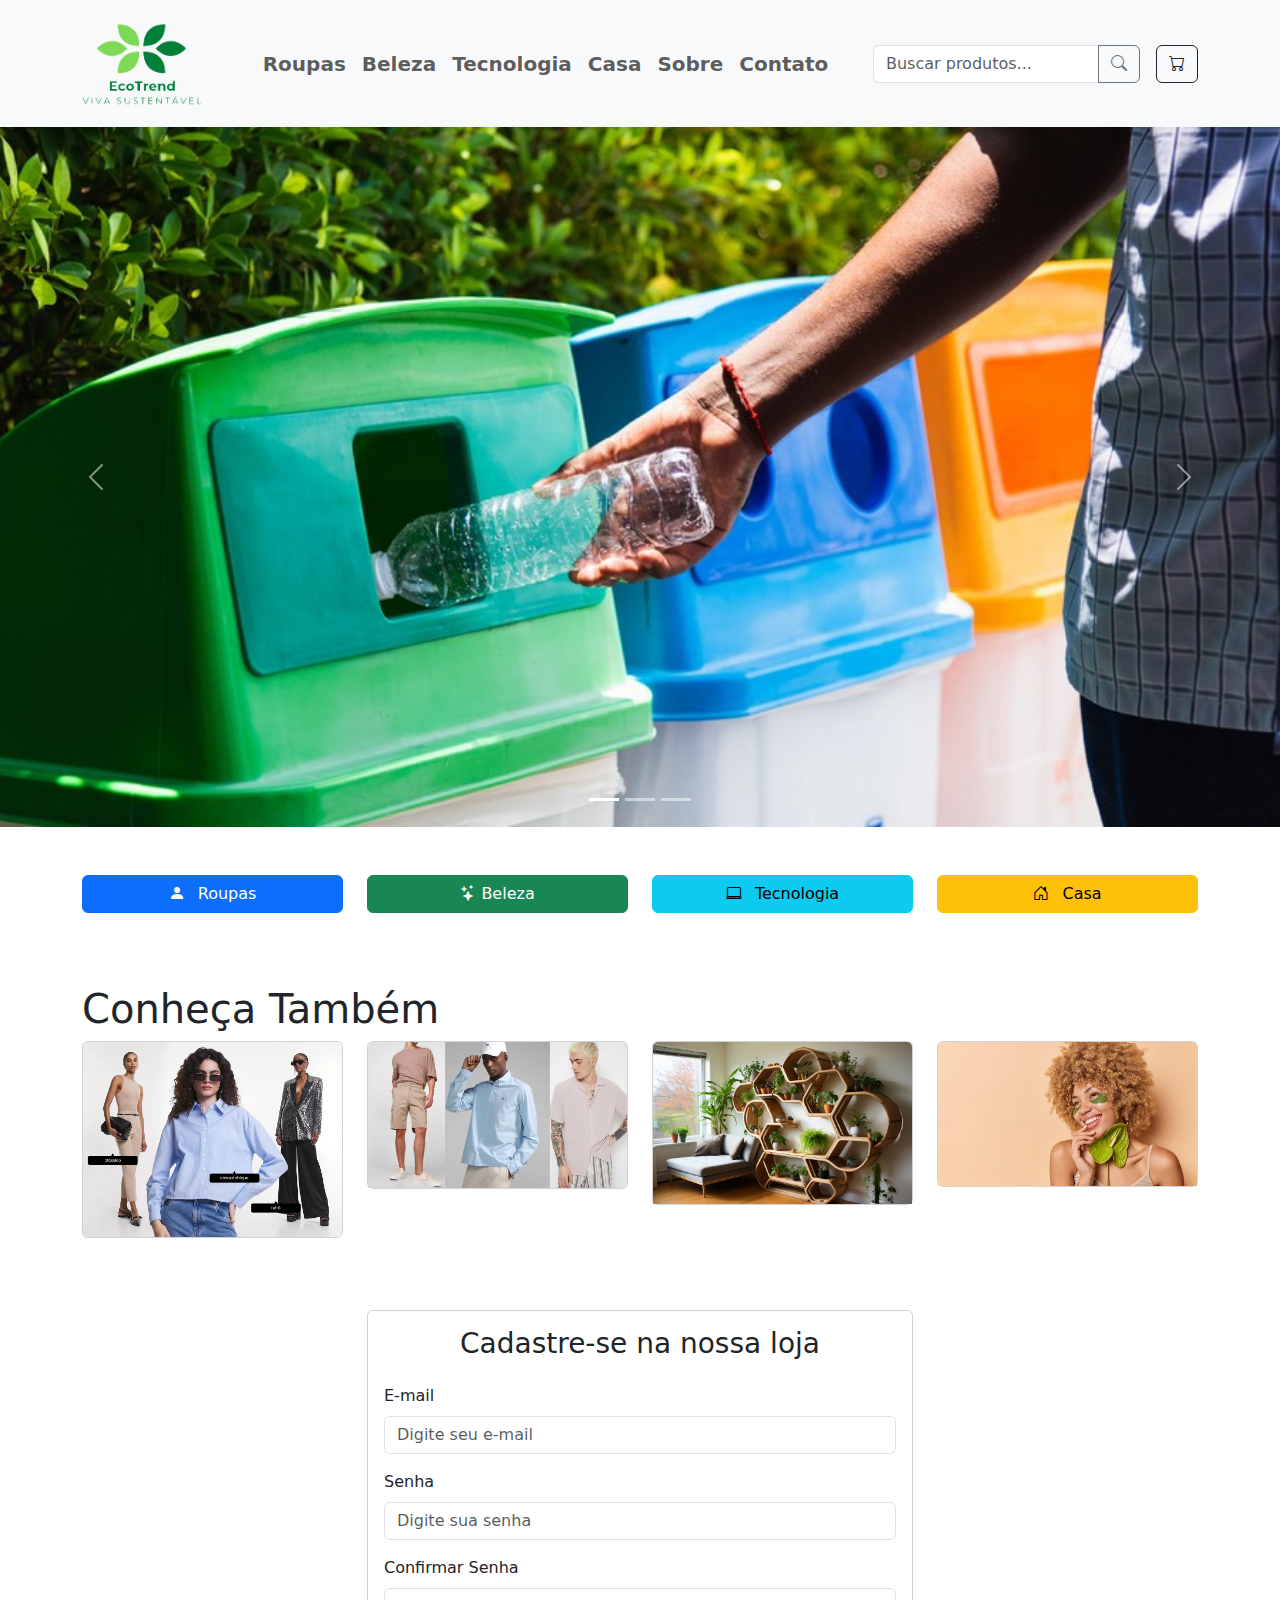
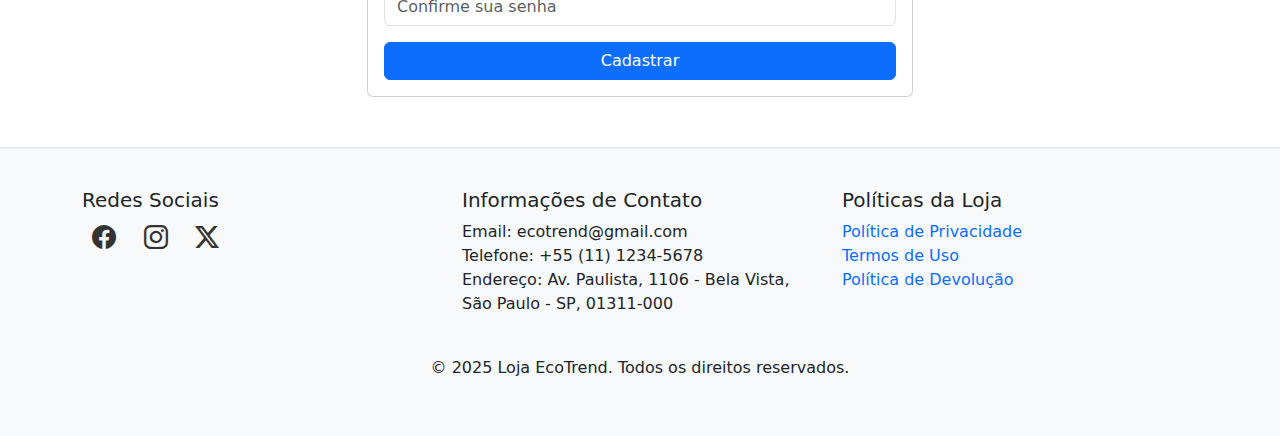
<file: index.html>
<!DOCTYPE html>
<html lang="pt-BR">
<head>
    <meta charset="UTF-8">
    <meta name="viewport" content="width=device-width, initial-scale=1.0">
    <title>EcoTrend</title>
    <link rel="icon" href="./src/assets/logo2.png" type="image/x-icon">
    <link rel="stylesheet" href="bootstrap-5.3.3-dist/css/bootstrap.min.css">
    <link rel="stylesheet" href="https://cdn.jsdelivr.net/npm/bootstrap-icons/font/bootstrap-icons.css">
    <link rel="stylesheet" href="./src/css/style.css">
    
</head>
<body>

      <!-- Cabeçalho -->
    <nav class="navbar navbar-expand-lg bg-light py-3 shadow">
      <div class="container">
        
          <a class="navbar-brand" href="./index.html">
              <img src="./src/assets/logo1.png" alt="Logo" width="120">
          </a>

          <div class="collapse navbar-collapse justify-content-center d-none d-lg-flex" id="navbarNav">
              <ul class="navbar-nav fs-5">
                <li class="nav-item">
                    <a class="nav-link fw-bold"
                        href="./roupas.html">Roupas</a>
                </li>
                <li class="nav-item">
                    <a class="nav-link fw-bold" href="./beleza.html">Beleza</a>
                </li>
                <li class="nav-item">
                    <a class="nav-link fw-bold"
                        href="./tecnologia.html">Tecnologia</a>
                </li>
                <li class="nav-item">
                    <a class="nav-link fw-bold" href="./casa.html">Casa</a>
                </li>
                <li class="nav-item">
                    <a class="nav-link fw-bold" href="./sobre.html">Sobre</a>
                </li>
                <li class="nav-item">
                    <a class="nav-link fw-bold" href="./contatos.html">Contato</a>
                </li>
              </ul>
          </div>

          <div class="d-flex ms-auto">
              <div class="input-group me-3">
                  <input type="text" class="form-control" placeholder="Buscar produtos...">
                  <button class="btn btn-outline-secondary" type="button">
                      <i class="bi bi-search"></i>
                  </button>
              </div>
              <a href="#" class="btn btn-outline-dark">
                  <i class="bi bi-cart"></i>
              </a>
          </div>
      </div>
  </nav>

    <!-- Carrossel -->
    <div id="carouselExampleIndicators" class="carousel slide">
      <div class="carousel-indicators">
        <button type="button" data-bs-target="#carouselExampleIndicators" data-bs-slide-to="0" class="active" aria-current="true" aria-label="Slide 1"></button>
        <button type="button" data-bs-target="#carouselExampleIndicators" data-bs-slide-to="1" aria-label="Slide 2"></button>
        <button type="button" data-bs-target="#carouselExampleIndicators" data-bs-slide-to="2" aria-label="Slide 3"></button>
      </div>
      <div class="carousel-inner">
        <div class="carousel-item active">
          <img src="./src/assets/recicle.png" class="d-block w-100" alt="...">
        </div>
        <div class="carousel-item">
          <img src="./src/assets/mundoverde.png" class="d-block w-100" alt="...">
        </div>
        <div class="carousel-item">
          <img src="./src/assets/industrias.png" class="d-block w-100" alt="...">
        </div>
      </div>
      <button class="carousel-control-prev" type="button" data-bs-target="#carouselExampleIndicators" data-bs-slide="prev">
        <span class="carousel-control-prev-icon" aria-hidden="true"></span>
        <span class="visually-hidden">Previous</span>
      </button>
      <button class="carousel-control-next" type="button" data-bs-target="#carouselExampleIndicators" data-bs-slide="next">
        <span class="carousel-control-next-icon" aria-hidden="true"></span>
        <span class="visually-hidden">Next</span>
      </button>
    </div>

        <!-- Botões de Categoria -->
    <div class="container mt-5 text-center">
      <div class="row">

          <div class="col-6 col-md-3 mb-4">
              <button class="btn btn-primary w-100">
                  <i class="bi bi-person-fill me-2"></i> Roupas
              </button>
          </div>

          <div class="col-6 col-md-3 mb-4">
              <button class="btn btn-success w-100">
                <i class="bi bi-stars"></i></i> Beleza
              </button>
          </div>

          <div class="col-6 col-md-3 mb-4">
              <button class="btn btn-info w-100">
                  <i class="bi bi-laptop me-2"></i> Tecnologia
              </button>
          </div>

          <div class="col-6 col-md-3 mb-4">
              <button class="btn btn-warning w-100">
                  <i class="bi bi-house-door me-2"></i> Casa
              </button>
          </div>
      </div>
  </div>

 <!-- Container para os cards -->
 <div class="container mt-5">
  <h1>Conheça Também</h1>
  <div class="row justify-content-center">
      <div class="col-12 col-md-3 mb-4">
          <a href="pagina_de_compra.html" class="text-decoration-none">
              <div class="card">
                  <img src="/src/assets/produtoHome.png" class="card-img-top" alt="Produto 1">
              </div>
          </a>
      </div>

      <div class="col-12 col-md-3 mb-4">
          <a href="pagina_de_compra.html" class="text-decoration-none">
              <div class="card">
                  <img src="/src/assets/homemHome.png" class="card-img-top" alt="Produto 2">
              </div>
          </a>
      </div>

      <div class="col-12 col-md-3 mb-4">
          <a href="pagina_de_compra.html" class="text-decoration-none">
              <div class="card">
                  <img src="/src/assets/movelHome.png" class="card-img-top" alt="Produto 3">
              </div>
          </a>
      </div>

      <div class="col-12 col-md-3 mb-4">
          <a href="pagina_de_compra.html" class="text-decoration-none">
              <div class="card">
                  <img src="/src/assets/belezaHome.png" class="card-img-top" alt="Produto 4">
              </div>
          </a>
      </div>
  </div>
</div>
      
<!-- Cadrastro -->
<div class="container mt-5">
  <div class="row justify-content-center">
      <div class="col-12 col-md-6">
          <div class="card">
              <div class="card-body">
                  <h3 class="card-title text-center mb-4">Cadastre-se na nossa loja</h3>

                  <form action="#" method="POST">
                      <div class="mb-3">
                          <label for="email" class="form-label">E-mail</label>
                          <input type="email" class="form-control" id="email" name="email" placeholder="Digite seu e-mail" required>
                      </div>

                      <div class="mb-3">
                          <label for="senha" class="form-label">Senha</label>
                          <input type="password" class="form-control" id="senha" name="senha" placeholder="Digite sua senha" required>
                      </div>

                      <div class="mb-3">
                          <label for="confirma_senha" class="form-label">Confirmar Senha</label>
                          <input type="password" class="form-control" id="confirma_senha" name="confirma_senha" placeholder="Confirme sua senha" required>
                      </div>

                      <div class="d-grid">
                          <button type="submit" class="btn btn-primary">Cadastrar</button>
                      </div>
                  </form>
              </div>
          </div>
      </div>
  </div>
</div>

<!-- Rodapé -->
<footer class="footer">
  <div class="container">
      <div class="row">

          <div class="col-12 col-md-4 mb-4">
              <h5>Redes Sociais</h5>
              <div class="social-icons">
                  <a href="https://facebook.com" target="_blank" aria-label="Facebook">
                    <i class="bi bi-facebook"></i>
                  </a>
                  <a href="https://instagram.com" target="_blank" aria-label="Instagram">
                    <i class="bi bi-instagram"></i>
                  </a>
                  <a href="https://twitter.com" target="_blank" aria-label="Twitter">
                    <i class="bi bi-twitter-x"></i>
                  </a>
              </div>
          </div>

          <div class="col-12 col-md-4 mb-4">
              <h5>Informações de Contato</h5>
              <ul class="list-unstyled">
                  <li>Email: ecotrend@gmail.com</li>
                  <li>Telefone: +55 (11) 1234-5678</li>
                  <li>Endereço: Av. Paulista, 1106 - Bela Vista, São Paulo - SP, 01311-000</li>
              </ul>
          </div>

          <div class="col-12 col-md-4 mb-4">
              <h5>Políticas da Loja</h5>
              <ul class="list-unstyled">
                  <li><a href="/politica-de-privacidade" class="text-decoration-none">Política de Privacidade</a></li>
                  <li><a href="/termos-de-uso" class="text-decoration-none">Termos de Uso</a></li>
                  <li><a href="/politica-de-devolucao" class="text-decoration-none">Política de Devolução</a></li>
              </ul>
          </div>
      </div>
      <div class="row">
          <div class="col-12 text-center">
              <p>&copy; 2025 Loja EcoTrend. Todos os direitos reservados.</p>
          </div>
      </div>
  </div>
</footer>

      
      <script src="https://cdn.jsdelivr.net/npm/bootstrap@5.3.0/dist/js/bootstrap.bundle.min.js"></script>
</body>
</html>
</file>
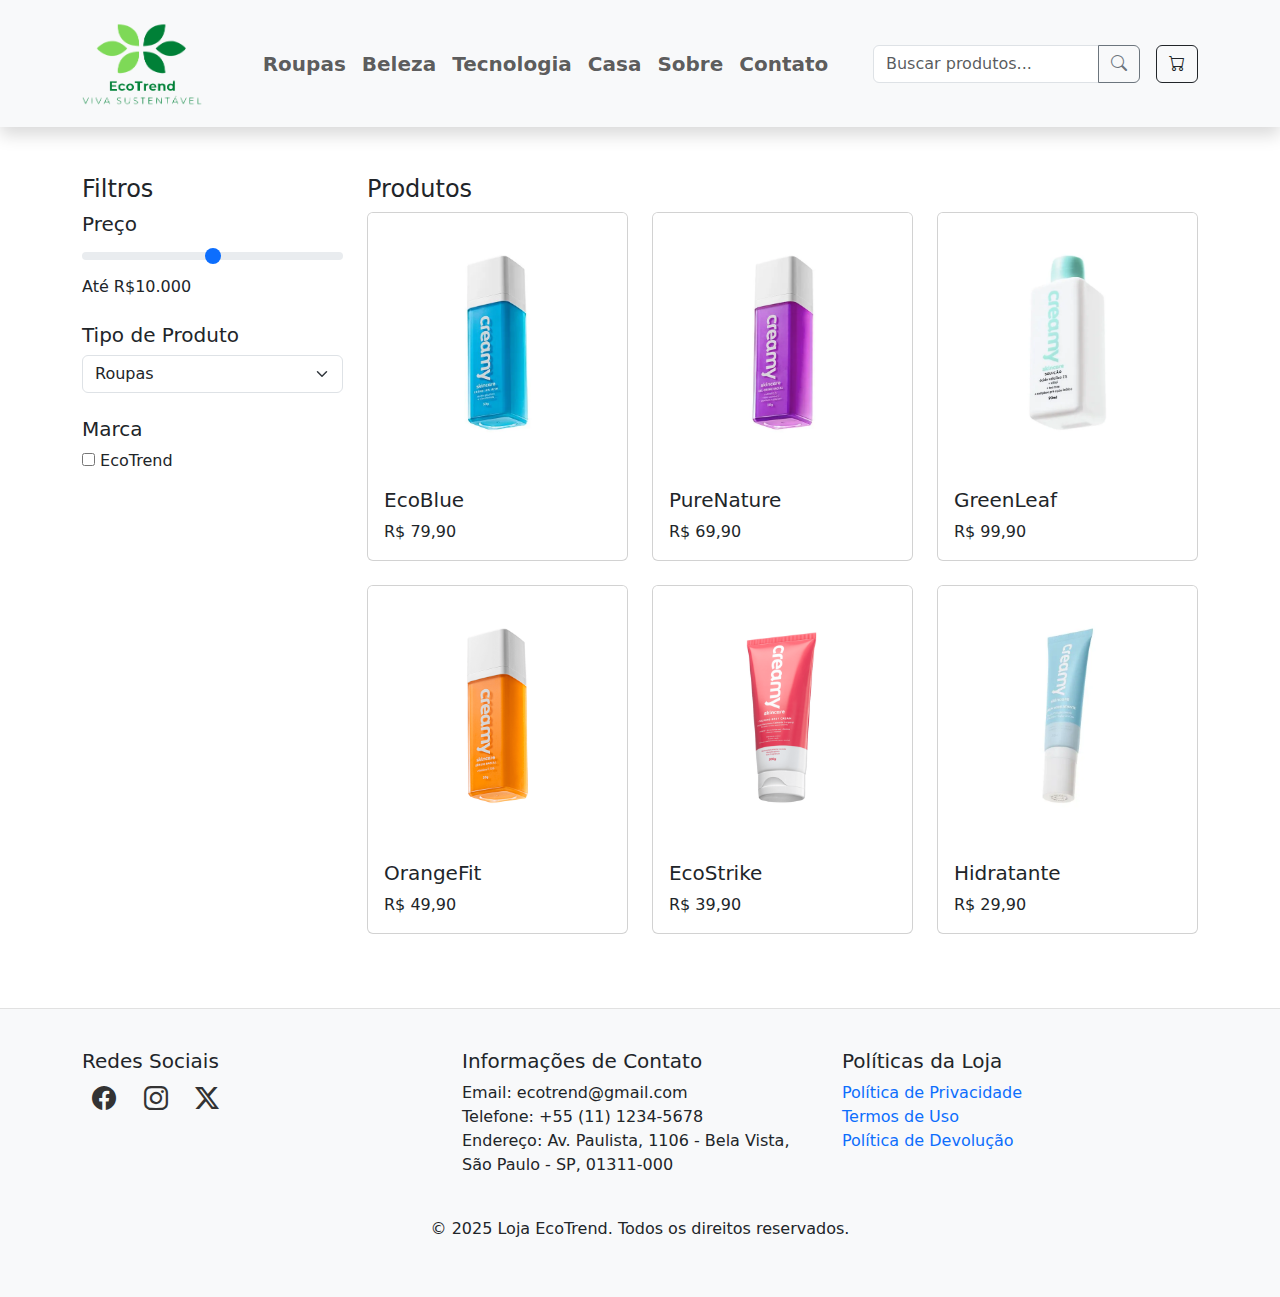
<file: beleza.html>
<!DOCTYPE html>
<html lang="en">
    <!DOCTYPE html>
    <html lang="pt-BR">
        <head>
            <meta charset="UTF-8">
            <meta name="viewport"
                content="width=device-width, initial-scale=1.0">
            <title>EcoTrend</title>
            <link rel="icon" href="./src/assets/logo2.png" type="image/x-icon">
            <link rel="stylesheet"
                href="bootstrap-5.3.3-dist/css/bootstrap.min.css">
            <link rel="stylesheet"
                href="https://cdn.jsdelivr.net/npm/bootstrap-icons/font/bootstrap-icons.css">
            <link rel="stylesheet" href="./src/css/beleza.css">

        </head>
        <body>
            <nav class="navbar navbar-expand-lg bg-light py-3 shadow">
                <div class="container">

                    <a class="navbar-brand" href="./index.html">
                        <img src="./src/assets/logo1.png" alt="Logo"
                            width="120">
                    </a>

                    <div
                        class="collapse navbar-collapse justify-content-center d-none d-lg-flex"
                        id="navbarNav">
                        <ul class="navbar-nav fs-5">
                            <li class="nav-item">
                                <a class="nav-link fw-bold"
                                    href="./roupas.html">Roupas</a>
                            </li>
                            <li class="nav-item">
                                <a class="nav-link fw-bold" href="./beleza.html">Beleza</a>
                            </li>
                            <li class="nav-item">
                                <a class="nav-link fw-bold"
                                    href="./tecnologia.html">Tecnologia</a>
                            </li>
                            <li class="nav-item">
                                <a class="nav-link fw-bold" href="./casa.html">Casa</a>
                            </li>
                            <li class="nav-item">
                                <a class="nav-link fw-bold" href="./sobre.html">Sobre</a>
                            </li>
                            <li class="nav-item">
                                <a class="nav-link fw-bold" href="./contatos.html">Contato</a>
                            </li>
                        </ul>
                    </div>

                    <div class="d-flex ms-auto">
                        <div class="input-group me-3">
                            <input type="text" class="form-control"
                                placeholder="Buscar produtos...">
                            <button class="btn btn-outline-secondary"
                                type="button">
                                <i class="bi bi-search"></i>
                            </button>
                        </div>
                        <a href="#" class="btn btn-outline-dark">
                            <i class="bi bi-cart"></i>
                        </a>
                    </div>
                </div>
            </nav>

            <div class="container mt-5">
                <div class="row">
                    <!-- Filtro Lateral -->
                    <div class="col-md-3">
                        <h4>Filtros</h4>

                        <!-- Filtro por Preço -->
                        <div class="mb-4">
                            <h5>Preço</h5>
                            <input type="range" class="form-range" id="preco"
                                min="0" max="1000" step="10">
                            <label for="preco">Até R$10.000</label>
                        </div>

                        <!-- Filtro por Tipo de Produto -->
                        <div class="mb-4">
                            <h5>Tipo de Produto</h5>
                            <select class="form-select">
                                <option value="1">Roupas</option>
                                <option value="2">Beleza</option>
                                <option value="3">Tecnologia</option>
                                <option value="4">Casa</option>
                            </select>
                        </div>

                        <!-- Filtro por Marca -->
                        <div class="mb-4">
                            <h5>Marca</h5>
                            <div>
                                <input type="checkbox" id="marca1"> <label
                                    for="marca1">EcoTrend</label>
                            </div>
                        </div>
                    </div>

                    <!-- Resultados dos Produtos -->
                    <div class="col-md-9">
                        <h4>Produtos</h4>
                        <div class="row">
                            <div class="col-12 col-md-4 mb-4">
                                <div class="card">
                                    <a href="./beleza1.html">
                                        <img src="./src/assets/beleza1.webp"
                                        class="card-img-top" alt="Produto 1">
                                    </a>
                                    <div class="card-body">
                                        <h5 class="card-title">EcoBlue</h5>
                                        <p class="card-text">R$ 79,90</p>
                                    </div>
                                </div>
                            </div>

                            <div class="col-12 col-md-4 mb-4">
                                <div class="card">
                                    <img src="./src/assets/beleza2.webp"
                                        class="card-img-top" alt="Produto 2">
                                    <div class="card-body">
                                        <h5 class="card-title">PureNature</h5>
                                        <p class="card-text">R$ 69,90</p>
                                    </div>
                                </div>
                            </div>

                            <div class="col-12 col-md-4 mb-4">
                                <div class="card">
                                    <img src="./src/assets/beleza3.webp"
                                        class="card-img-top" alt="Produto 3">
                                    <div class="card-body">
                                        <h5 class="card-title">GreenLeaf</h5>
                                        <p class="card-text">R$ 99,90</p>
                                    </div>
                                </div>
                            </div>
                        </div>
                        <div class="row">
                            <div class="col-12 col-md-4 mb-4">
                                <div class="card">
                                    <img src="./src/assets/beleza4.png"
                                        class="card-img-top" alt="Produto ">
                                    <div class="card-body">
                                        <h5 class="card-title">OrangeFit</h5>
                                        <p class="card-text">R$ 49,90</p>
                                    </div>
                                </div>
                            </div>

                            <div class="col-12 col-md-4 mb-4">
                                <div class="card">
                                    <img src="./src/assets/beleza5.png"
                                        class="card-img-top" alt="Produto 2">
                                    <div class="card-body">
                                        <h5 class="card-title">EcoStrike</h5>
                                        <p class="card-text"> R$ 39,90</p>
                                    </div>
                                </div>
                            </div>

                            <div class="col-12 col-md-4 mb-4">
                                <div class="card">
                                    <img src="./src/assets/beleza6.webp"
                                        class="card-img-top" alt="Produto 3">
                                    <div class="card-body">
                                        <h5 class="card-title">Hidratante</h5>
                                        <p class="card-text">R$ 29,90</p>
                                    </div>
                                </div>
                            </div>
                        </div>
                    </div>
                </div>
            </div>

            <footer class="footer">
                <div class="container">
                    <div class="row">
              
                        <div class="col-12 col-md-4 mb-4">
                            <h5>Redes Sociais</h5>
                            <div class="social-icons">
                                <a href="https://facebook.com" target="_blank" aria-label="Facebook">
                                  <i class="bi bi-facebook"></i>
                                </a>
                                <a href="https://instagram.com" target="_blank" aria-label="Instagram">
                                  <i class="bi bi-instagram"></i>
                                </a>
                                <a href="https://twitter.com" target="_blank" aria-label="Twitter">
                                  <i class="bi bi-twitter-x"></i>
                                </a>
                            </div>
                        </div>
              
                        <div class="col-12 col-md-4 mb-4">
                            <h5>Informações de Contato</h5>
                            <ul class="list-unstyled">
                                <li>Email: ecotrend@gmail.com</li>
                                <li>Telefone: +55 (11) 1234-5678</li>
                                <li>Endereço: Av. Paulista, 1106 - Bela Vista, São Paulo - SP, 01311-000</li>
                            </ul>
                        </div>
              
                        <div class="col-12 col-md-4 mb-4">
                            <h5>Políticas da Loja</h5>
                            <ul class="list-unstyled">
                                <li><a href="/politica-de-privacidade" class="text-decoration-none">Política de Privacidade</a></li>
                                <li><a href="/termos-de-uso" class="text-decoration-none">Termos de Uso</a></li>
                                <li><a href="/politica-de-devolucao" class="text-decoration-none">Política de Devolução</a></li>
                            </ul>
                        </div>
                    </div>
                    <div class="row">
                        <div class="col-12 text-center">
                            <p>&copy; 2025 Loja EcoTrend. Todos os direitos reservados.</p>
                        </div>
                    </div>
                </div>
              </footer>

            <script
                src="https://cdn.jsdelivr.net/npm/bootstrap@5.3.0/dist/js/bootstrap.bundle.min.js"></script>
        </body>
    </html>
</file>
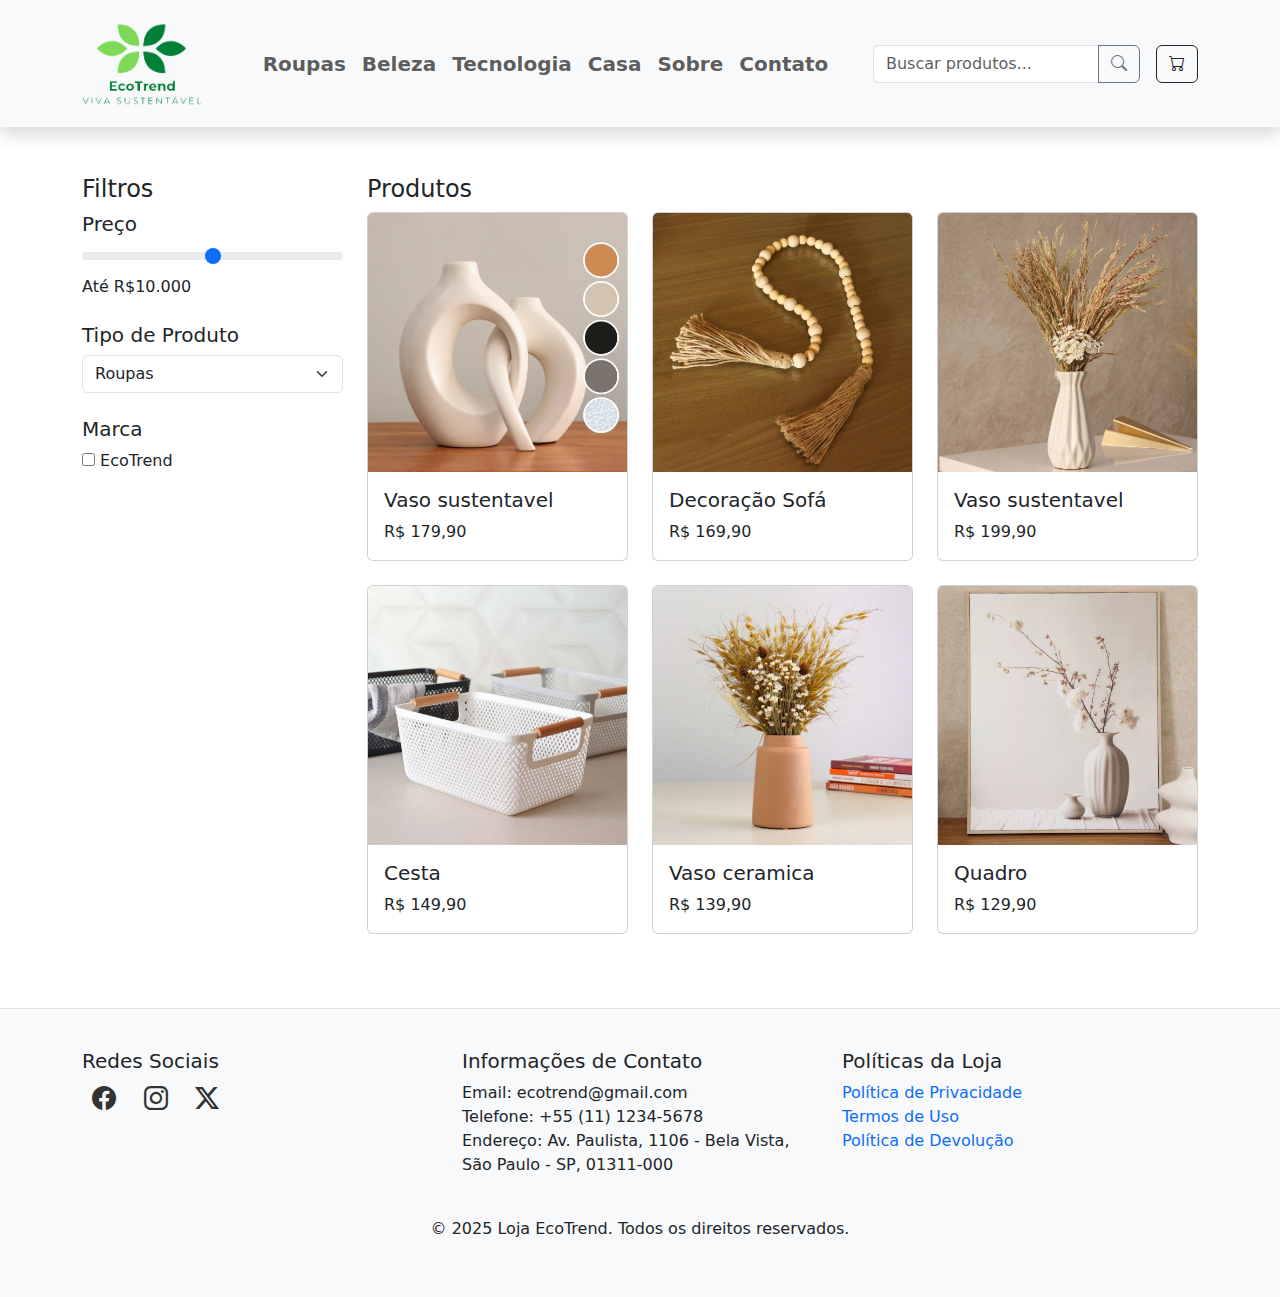
<file: casa.html>
<!DOCTYPE html>
<html lang="en">
    <!DOCTYPE html>
    <html lang="pt-BR">
        <head>
            <meta charset="UTF-8">
            <meta name="viewport"
                content="width=device-width, initial-scale=1.0">
            <title>EcoTrend</title>
            <link rel="icon" href="./src/assets/logo2.png" type="image/x-icon">
            <link rel="stylesheet"
                href="bootstrap-5.3.3-dist/css/bootstrap.min.css">
            <link rel="stylesheet"
                href="https://cdn.jsdelivr.net/npm/bootstrap-icons/font/bootstrap-icons.css">
            <link rel="stylesheet" href="./src/css/casa.css">

        </head>
        <body>
            <nav class="navbar navbar-expand-lg bg-light py-3 shadow">
                <div class="container">

                    <a class="navbar-brand" href="./index.html">
                        <img src="./src/assets/logo1.png" alt="Logo"
                            width="120">
                    </a>

                    <div
                        class="collapse navbar-collapse justify-content-center d-none d-lg-flex"
                        id="navbarNav">
                        <ul class="navbar-nav fs-5">
                            <li class="nav-item">
                                <a class="nav-link fw-bold"
                                    href="./roupas.html">Roupas</a>
                            </li>
                            <li class="nav-item">
                                <a class="nav-link fw-bold" href="./beleza.html">Beleza</a>
                            </li>
                            <li class="nav-item">
                                <a class="nav-link fw-bold"
                                    href="./tecnologia.html">Tecnologia</a>
                            </li>
                            <li class="nav-item">
                                <a class="nav-link fw-bold" href="./casa.html">Casa</a>
                            </li>
                            <li class="nav-item">
                                <a class="nav-link fw-bold" href="./sobre.html">Sobre</a>
                            </li>
                            <li class="nav-item">
                                <a class="nav-link fw-bold" href="./contatos.html">Contato</a>
                            </li>
                        </ul>
                    </div>

                    <div class="d-flex ms-auto">
                        <div class="input-group me-3">
                            <input type="text" class="form-control"
                                placeholder="Buscar produtos...">
                            <button class="btn btn-outline-secondary"
                                type="button">
                                <i class="bi bi-search"></i>
                            </button>
                        </div>
                        <a href="#" class="btn btn-outline-dark">
                            <i class="bi bi-cart"></i>
                        </a>
                    </div>
                </div>
            </nav>

            <div class="container mt-5">
                <div class="row">
                    <!-- Filtro Lateral -->
                    <div class="col-md-3">
                        <h4>Filtros</h4>

                        <!-- Filtro por Preço -->
                        <div class="mb-4">
                            <h5>Preço</h5>
                            <input type="range" class="form-range" id="preco"
                                min="0" max="1000" step="10">
                            <label for="preco">Até R$10.000</label>
                        </div>

                        <!-- Filtro por Tipo de Produto -->
                        <div class="mb-4">
                            <h5>Tipo de Produto</h5>
                            <select class="form-select">
                                <option value="1">Roupas</option>
                                <option value="2">Beleza</option>
                                <option value="3">Tecnologia</option>
                                <option value="4">Casa</option>
                            </select>
                        </div>

                        <!-- Filtro por Marca -->
                        <div class="mb-4">
                            <h5>Marca</h5>
                            <div>
                                <input type="checkbox" id="marca1"> <label
                                    for="marca1">EcoTrend</label>
                            </div>
                            
                        </div>
                    </div>

                    <!-- Resultados dos Produtos -->
                    <div class="col-md-9">
                        <h4>Produtos</h4>
                        <div class="row">
                            <div class="col-12 col-md-4 mb-4">
                                <div class="card">
                                    <a href="./casa1.html">
                                        <img src="./src/assets/casa1.webp"
                                        class="card-img-top" alt="Produto 1">
                                    </a>
                                    <div class="card-body">
                                        <h5 class="card-title">Vaso sustentavel</h5>
                                        <p class="card-text">R$ 179,90</p>
                                    </div>
                                </div>
                            </div>

                            <div class="col-12 col-md-4 mb-4">
                                <div class="card">
                                    <img src="./src/assets/casa2.webp"
                                        class="card-img-top" alt="Produto 2">
                                    <div class="card-body">
                                        <h5 class="card-title">Decoração Sofá</h5>
                                        <p class="card-text">R$ 169,90</p>
                                    </div>
                                </div>
                            </div>

                            <div class="col-12 col-md-4 mb-4">
                                <div class="card">
                                    <img src="./src/assets/casa3.webp"
                                        class="card-img-top" alt="Produto 3">
                                    <div class="card-body">
                                        <h5 class="card-title">Vaso sustentavel</h5>
                                        <p class="card-text">R$ 199,90</p>
                                    </div>
                                </div>
                            </div>
                        </div>
                        <div class="row">
                            <div class="col-12 col-md-4 mb-4">
                                <div class="card">
                                    <img src="./src/assets/casa4.webp"
                                        class="card-img-top" alt="Produto ">
                                    <div class="card-body">
                                        <h5 class="card-title">Cesta</h5>
                                        <p class="card-text">R$ 149,90</p>
                                    </div>
                                </div>
                            </div>

                            <div class="col-12 col-md-4 mb-4">
                                <div class="card">
                                    <img src="./src/assets/casa5.webp"
                                        class="card-img-top" alt="Produto 2">
                                    <div class="card-body">
                                        <h5 class="card-title">Vaso ceramica</h5>
                                        <p class="card-text"> R$ 139,90</p>
                                    </div>
                                </div>
                            </div>

                            <div class="col-12 col-md-4 mb-4">
                                <div class="card">
                                    <img src="./src/assets/casa6.webp"
                                        class="card-img-top" alt="Produto 3">
                                    <div class="card-body">
                                        <h5 class="card-title">Quadro</h5>
                                        <p class="card-text">R$ 129,90</p>
                                    </div>
                                </div>
                            </div>
                        </div>
                    </div>
                </div>
            </div>

            <footer class="footer">
                <div class="container">
                    <div class="row">
              
                        <div class="col-12 col-md-4 mb-4">
                            <h5>Redes Sociais</h5>
                            <div class="social-icons">
                                <a href="https://facebook.com" target="_blank" aria-label="Facebook">
                                  <i class="bi bi-facebook"></i>
                                </a>
                                <a href="https://instagram.com" target="_blank" aria-label="Instagram">
                                  <i class="bi bi-instagram"></i>
                                </a>
                                <a href="https://twitter.com" target="_blank" aria-label="Twitter">
                                  <i class="bi bi-twitter-x"></i>
                                </a>
                            </div>
                        </div>
              
                        <div class="col-12 col-md-4 mb-4">
                            <h5>Informações de Contato</h5>
                            <ul class="list-unstyled">
                                <li>Email: ecotrend@gmail.com</li>
                                <li>Telefone: +55 (11) 1234-5678</li>
                                <li>Endereço: Av. Paulista, 1106 - Bela Vista, São Paulo - SP, 01311-000</li>
                            </ul>
                        </div>
              
                        <div class="col-12 col-md-4 mb-4">
                            <h5>Políticas da Loja</h5>
                            <ul class="list-unstyled">
                                <li><a href="/politica-de-privacidade" class="text-decoration-none">Política de Privacidade</a></li>
                                <li><a href="/termos-de-uso" class="text-decoration-none">Termos de Uso</a></li>
                                <li><a href="/politica-de-devolucao" class="text-decoration-none">Política de Devolução</a></li>
                            </ul>
                        </div>
                    </div>
                    <div class="row">
                        <div class="col-12 text-center">
                            <p>&copy; 2025 Loja EcoTrend. Todos os direitos reservados.</p>
                        </div>
                    </div>
                </div>
              </footer>

            <script
                src="https://cdn.jsdelivr.net/npm/bootstrap@5.3.0/dist/js/bootstrap.bundle.min.js"></script>
        </body>
    </html>
</file>
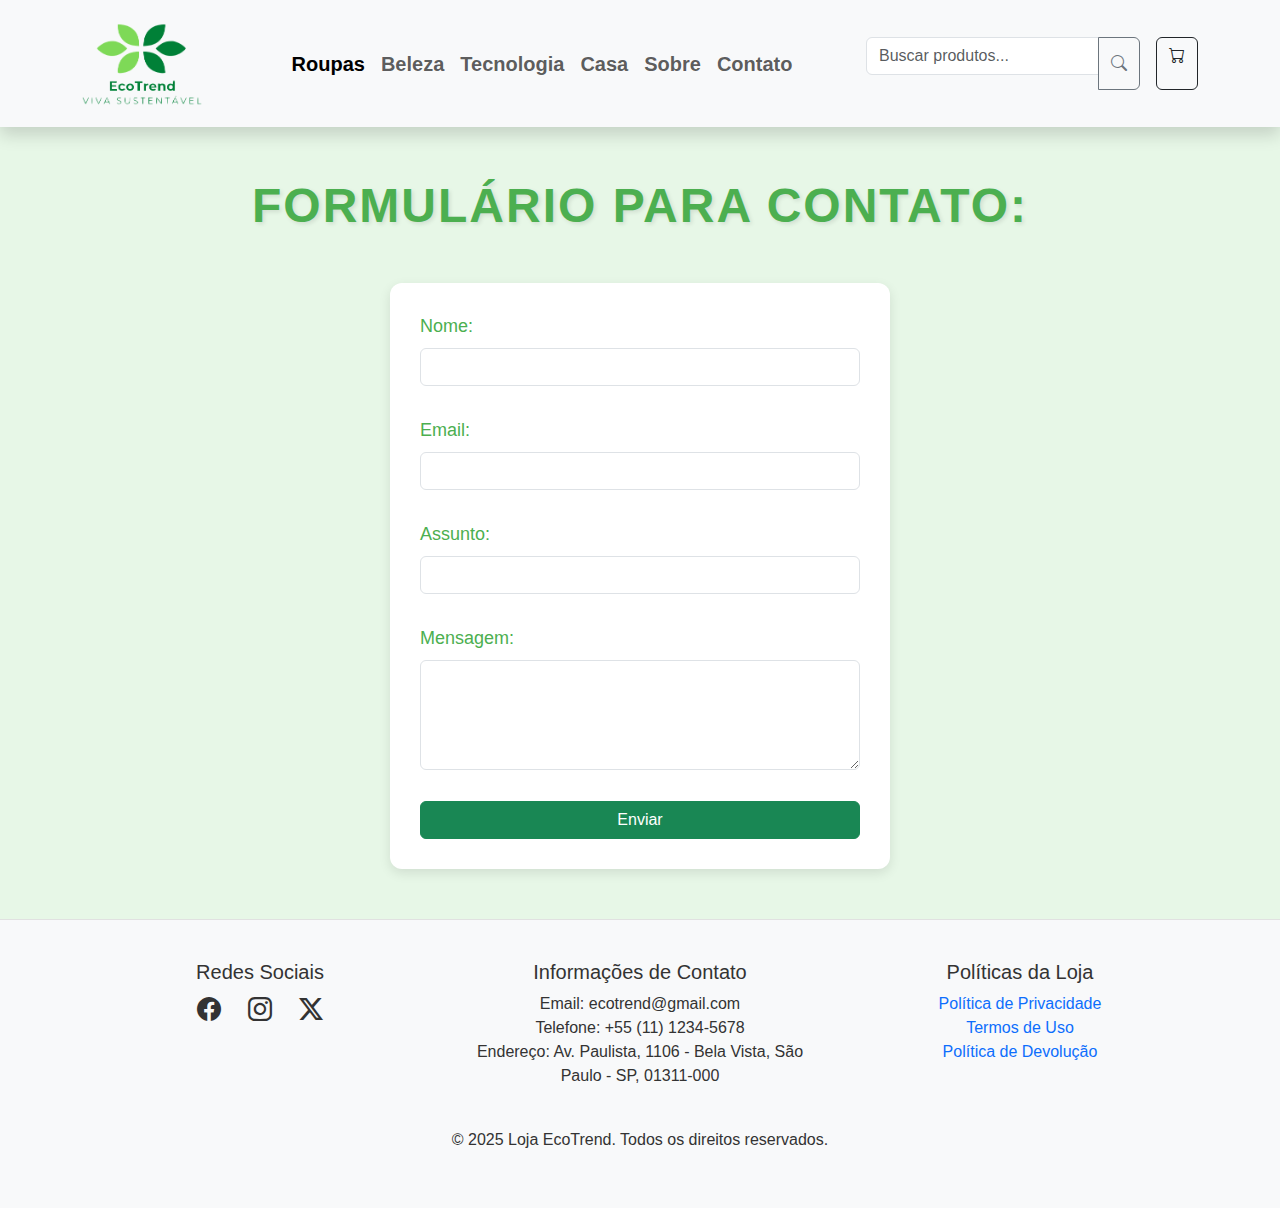
<file: contatos.html>
<!DOCTYPE html>
<html lang="pt-BR">
<head>
    <meta charset="UTF-8">
    <meta name="viewport" content="width=device-width, initial-scale=1.0">
    <title>Formulário de Contato</title>
    <link rel="icon" href="./src/assets/logo2.png" type="image/x-icon">
            <link rel="stylesheet"
                href="bootstrap-5.3.3-dist/css/bootstrap.min.css">
            <link rel="stylesheet"
                href="https://cdn.jsdelivr.net/npm/bootstrap-icons/font/bootstrap-icons.css">
            <link rel="stylesheet" href="./src/css/style.css">
            <link rel="stylesheet" href="./src/css/contatos.css">
</head>
<body>
    <nav class="navbar navbar-expand-lg bg-light py-3 shadow">
        <div class="container">

            <a class="navbar-brand" href="./index.html">
                <img src="./src/assets/logo1.png" alt="Logo"
                    width="120">
            </a>

            <div
                class="collapse navbar-collapse justify-content-center d-none d-lg-flex"
                id="navbarNav">
                <ul class="navbar-nav fs-5">
                    <li class="nav-item">
                        <a class="nav-link active fw-bold"
                            href="./roupas.html">Roupas</a>
                    </li>
                    <li class="nav-item">
                        <a class="nav-link fw-bold" href="./beleza.html">Beleza</a>
                    </li>
                    <li class="nav-item">
                        <a class="nav-link fw-bold"
                            href="./tecnologia.html">Tecnologia</a>
                    </li>
                    <li class="nav-item">
                        <a class="nav-link fw-bold" href="./casa.html">Casa</a>
                    </li>
                    <li class="nav-item">
                        <a class="nav-link fw-bold" href="./sobre.html">Sobre</a>
                    </li>
                    <li class="nav-item">
                        <a class="nav-link fw-bold" href="./contatos.html">Contato</a>
                    </li>
                </ul>
            </div>

            <div class="d-flex ms-auto">
                <div class="input-group me-3">
                    <input type="text" class="form-control"
                        placeholder="Buscar produtos...">
                    <button class="btn btn-outline-secondary"
                        type="button">
                        <i class="bi bi-search"></i>
                    </button>
                </div>
                <a href="#" class="btn btn-outline-dark">
                    <i class="bi bi-cart"></i>
                </a>
            </div>
        </div>
    </nav>

    
    <h2>Formulário para contato:</h2>

    <div class="form-container">
        <form>
            <div class="mb-3">
                <label for="nome" class="form-label">Nome:</label>
                <input type="text" class="form-control" id="nome" name="nome" required>
            </div>
            <div class="mb-3">
                <label for="email" class="form-label">Email:</label>
                <input type="email" class="form-control" id="email" name="email" required>
            </div>
            <div class="mb-3">
                <label for="assunto" class="form-label">Assunto:</label>
                <input type="text" class="form-control" id="assunto" name="assunto" required>
            </div>
            <div class="mb-3">
                <label for="mensagem" class="form-label">Mensagem:</label>
                <textarea class="form-control" id="mensagem" name="mensagem" rows="4" required></textarea>
            </div>
            <button type="submit" class="btn btn-success w-100">Enviar</button>
        </form>
    </div>


    <footer class="footer">
        <div class="container">
            <div class="row">
      
                <div class="col-12 col-md-4 mb-4">
                    <h5>Redes Sociais</h5>
                    <div class="social-icons">
                        <a href="https://facebook.com" target="_blank" aria-label="Facebook">
                          <i class="bi bi-facebook"></i>
                        </a>
                        <a href="https://instagram.com" target="_blank" aria-label="Instagram">
                          <i class="bi bi-instagram"></i>
                        </a>
                        <a href="https://twitter.com" target="_blank" aria-label="Twitter">
                          <i class="bi bi-twitter-x"></i>
                        </a>
                    </div>
                </div>
      
                <div class="col-12 col-md-4 mb-4">
                    <h5>Informações de Contato</h5>
                    <ul class="list-unstyled">
                        <li>Email: ecotrend@gmail.com</li>
                        <li>Telefone: +55 (11) 1234-5678</li>
                        <li>Endereço: Av. Paulista, 1106 - Bela Vista, São Paulo - SP, 01311-000</li>
                    </ul>
                </div>
      
                <div class="col-12 col-md-4 mb-4">
                    <h5>Políticas da Loja</h5>
                    <ul class="list-unstyled">
                        <li><a href="/politica-de-privacidade" class="text-decoration-none">Política de Privacidade</a></li>
                        <li><a href="/termos-de-uso" class="text-decoration-none">Termos de Uso</a></li>
                        <li><a href="/politica-de-devolucao" class="text-decoration-none">Política de Devolução</a></li>
                    </ul>
                </div>
            </div>
            <div class="row">
                <div class="col-12 text-center">
                    <p>&copy; 2025 Loja EcoTrend. Todos os direitos reservados.</p>
                </div>
            </div>
        </div>
      </footer>
      
</body>
</html>
</file>
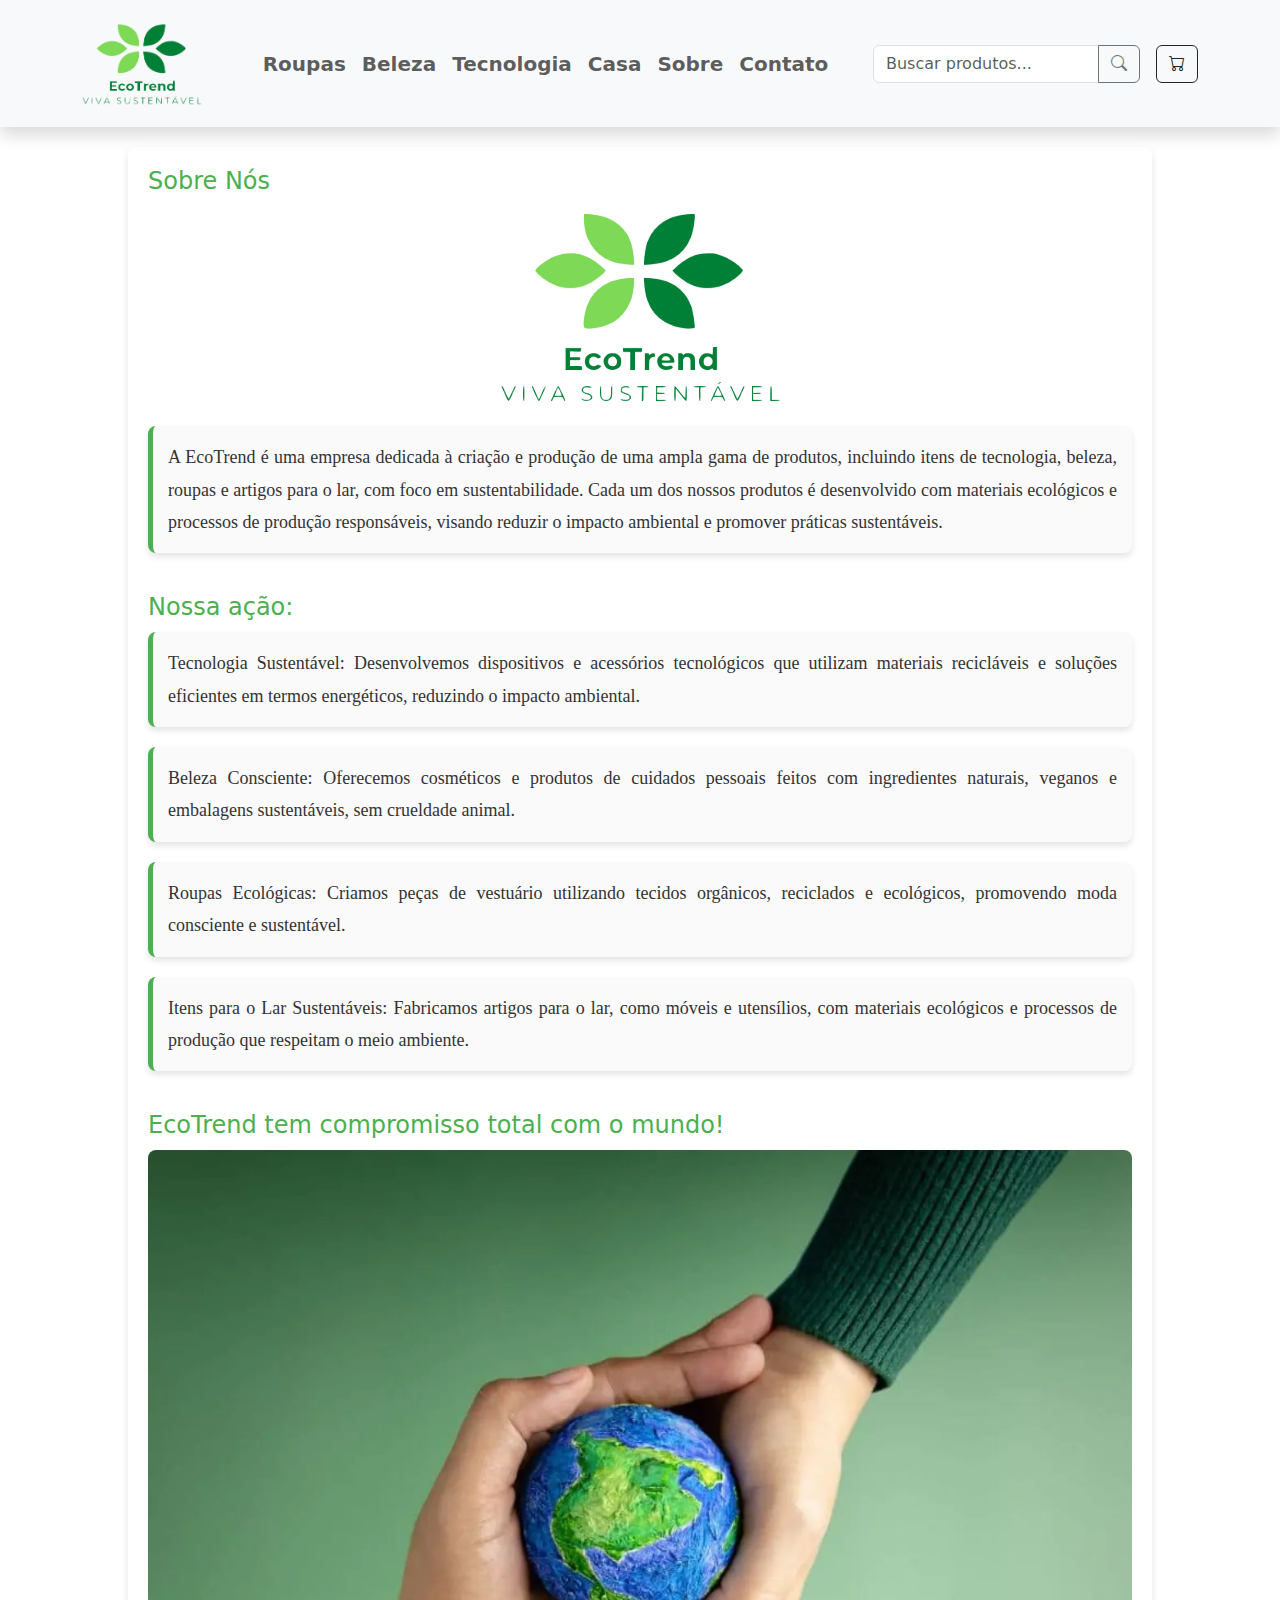
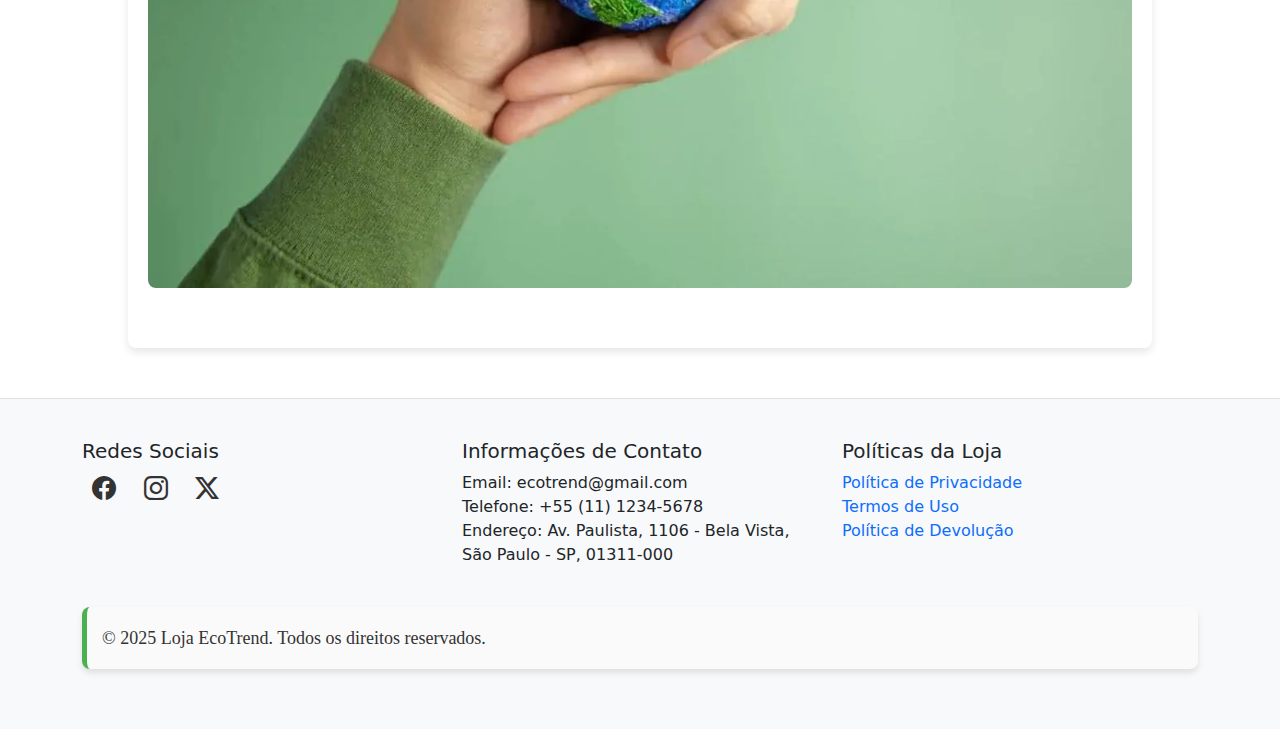
<file: sobre.html>
<!DOCTYPE html>
<html lang="pt-BR">
<head>
    <meta charset="UTF-8">
    <meta name="viewport" content="width=device-width, initial-scale=1.0">
    <title>EcoTrend</title>
    <link rel="icon" href="./src/assets/logo2.png" type="image/x-icon">
    <link rel="stylesheet" href="bootstrap-5.3.3-dist/css/bootstrap.min.css">
    <link rel="stylesheet" href="https://cdn.jsdelivr.net/npm/bootstrap-icons/font/bootstrap-icons.css">
    <link rel="stylesheet" href="./src/css/style.css">
    <link rel="stylesheet" href="./src/css/sobre.css">
    
</head>
<body>

      <!-- Cabeçalho -->
    <nav class="navbar navbar-expand-lg bg-light py-3 shadow">
      <div class="container">
        
          <a class="navbar-brand" href="./index.html">
              <img src="./src/assets/logo1.png" alt="Logo" width="120">
          </a>

          <div class="collapse navbar-collapse justify-content-center d-none d-lg-flex" id="navbarNav">
              <ul class="navbar-nav fs-5">
                <li class="nav-item">
                    <a class="nav-link fw-bold"
                        href="./roupas.html">Roupas</a>
                </li>
                <li class="nav-item">
                    <a class="nav-link fw-bold" href="./beleza.html">Beleza</a>
                </li>
                <li class="nav-item">
                    <a class="nav-link fw-bold"
                        href="./tecnologia.html">Tecnologia</a>
                </li>
                <li class="nav-item">
                    <a class="nav-link fw-bold" href="./casa.html">Casa</a>
                </li>
                <li class="nav-item">
                    <a class="nav-link fw-bold" href="./sobre.html">Sobre</a>
                </li>
                <li class="nav-item">
                    <a class="nav-link fw-bold" href="./contatos.html">Contato</a>
                </li>
              </ul>
          </div>

          <div class="d-flex ms-auto">
              <div class="input-group me-3">
                  <input type="text" class="form-control" placeholder="Buscar produtos...">
                  <button class="btn btn-outline-secondary" type="button">
                      <i class="bi bi-search"></i>
                  </button>
              </div>
              <a href="#" class="btn btn-outline-dark">
                  <i class="bi bi-cart"></i>
              </a>
          </div>
      </div>
  </nav>

    
  <div class="containersobre">
    <section>
        <h2>Sobre Nós</h2>
        <div class="image-containersobre">
            <img src="/src/assets/logo1.png" alt="Imagem do Site">
        </div>
        <p>
            A EcoTrend é uma empresa dedicada à criação e produção de uma ampla gama de produtos, incluindo itens de tecnologia, beleza, roupas e artigos para o lar, com foco em sustentabilidade. Cada um dos nossos produtos é desenvolvido com materiais ecológicos e processos de produção responsáveis, visando reduzir o impacto ambiental e promover práticas sustentáveis.
        </p>
    </section>
    
    <section>
        <h2>Nossa ação:</h2>
        <p>
            Tecnologia Sustentável: Desenvolvemos dispositivos e acessórios tecnológicos que utilizam materiais recicláveis e soluções eficientes em termos energéticos, reduzindo o impacto ambiental.
        </p>
        <p>
            Beleza Consciente: Oferecemos cosméticos e produtos de cuidados pessoais feitos com ingredientes naturais, veganos e embalagens sustentáveis, sem crueldade animal.
        </p>
        <p>
            Roupas Ecológicas: Criamos peças de vestuário utilizando tecidos orgânicos, reciclados e ecológicos, promovendo moda consciente e sustentável.
        </p>
        <p>
            Itens para o Lar Sustentáveis: Fabricamos artigos para o lar, como móveis e utensílios, com materiais ecológicos e processos de produção que respeitam o meio ambiente.
        </p>
    </section>
    
    <section>
        <h2>EcoTrend tem compromisso total com o mundo!</h2>
        <div class="image-containersobre">
            <img src="/src/assets/compromisso2Sobre.png" alt="Compromisso com o Usuário">
        </div>
    </section>
</div>



      <footer class="footer">
        <div class="container">
            <div class="row">
      
                <div class="col-12 col-md-4 mb-4">
                    <h5>Redes Sociais</h5>
                    <div class="social-icons">
                        <a href="https://facebook.com" target="_blank" aria-label="Facebook">
                          <i class="bi bi-facebook"></i>
                        </a>
                        <a href="https://instagram.com" target="_blank" aria-label="Instagram">
                          <i class="bi bi-instagram"></i>
                        </a>
                        <a href="https://twitter.com" target="_blank" aria-label="Twitter">
                          <i class="bi bi-twitter-x"></i>
                        </a>
                    </div>
                </div>
      
                <div class="col-12 col-md-4 mb-4">
                    <h5>Informações de Contato</h5>
                    <ul class="list-unstyled">
                        <li>Email: ecotrend@gmail.com</li>
                        <li>Telefone: +55 (11) 1234-5678</li>
                        <li>Endereço: Av. Paulista, 1106 - Bela Vista, São Paulo - SP, 01311-000</li>
                    </ul>
                </div>
      
                <div class="col-12 col-md-4 mb-4">
                    <h5>Políticas da Loja</h5>
                    <ul class="list-unstyled">
                        <li><a href="/politica-de-privacidade" class="text-decoration-none">Política de Privacidade</a></li>
                        <li><a href="/termos-de-uso" class="text-decoration-none">Termos de Uso</a></li>
                        <li><a href="/politica-de-devolucao" class="text-decoration-none">Política de Devolução</a></li>
                    </ul>
                </div>
            </div>
            <div class="row">
                <div class="col-12 text-center">
                    <p>&copy; 2025 Loja EcoTrend. Todos os direitos reservados.</p>
                </div>
            </div>
        </div>
      </footer>
      
  </div>
</file>
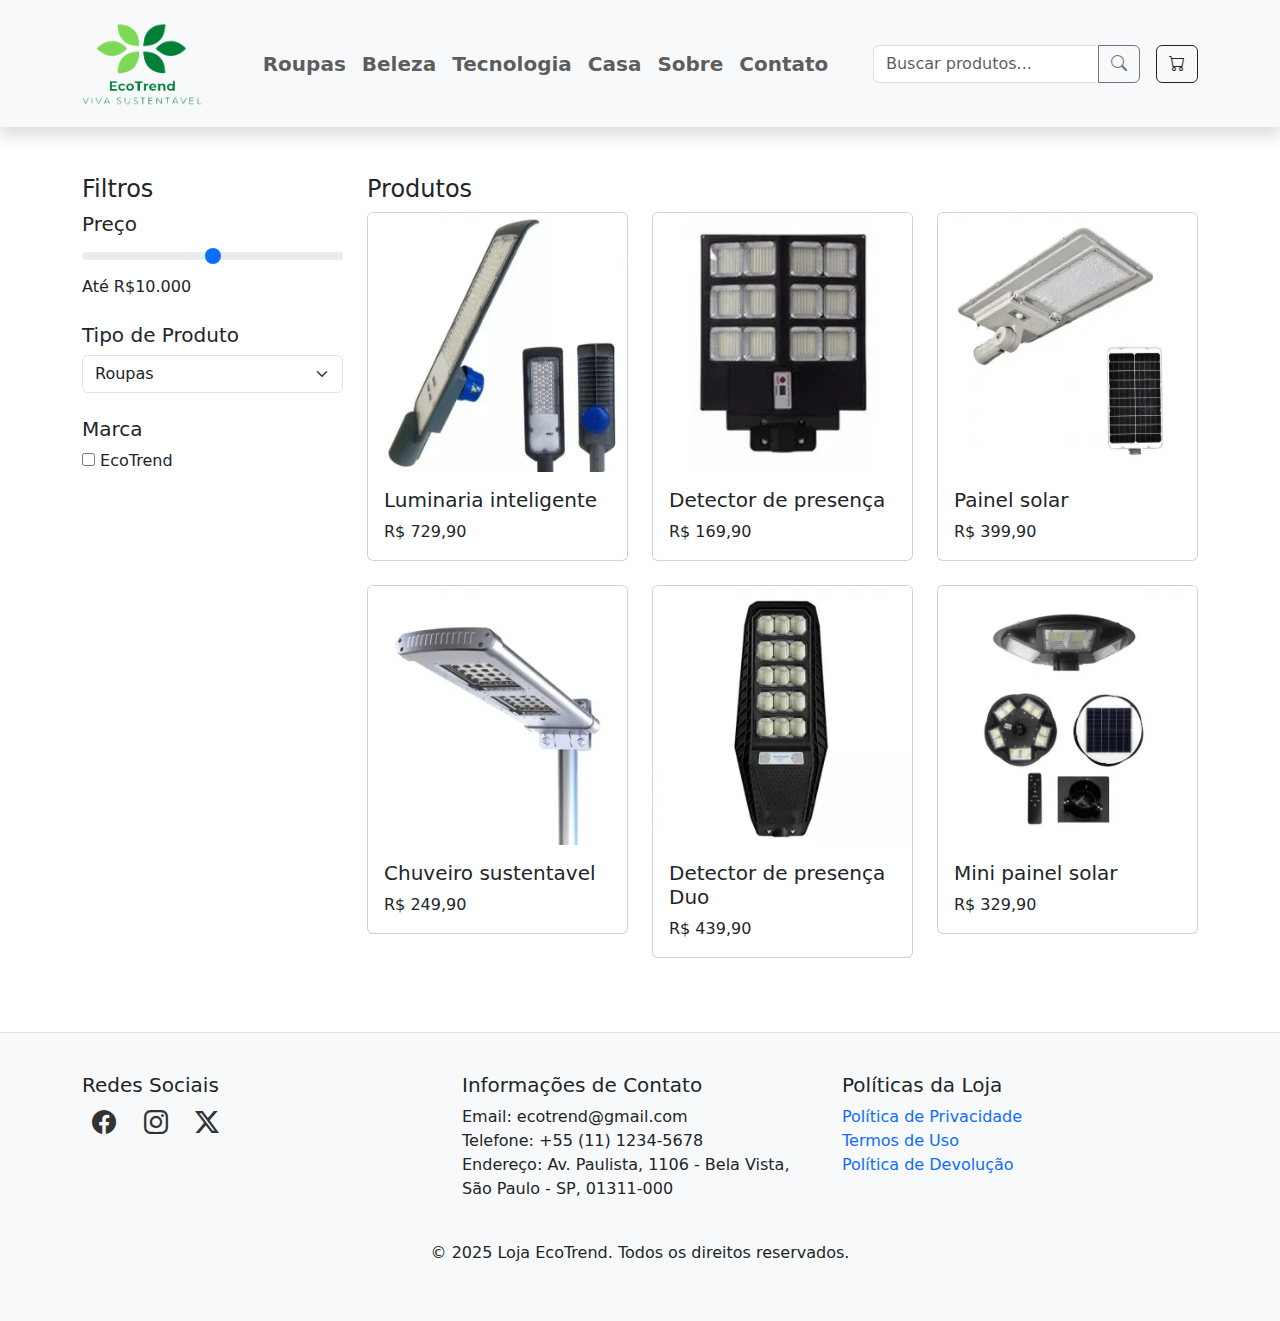
<file: tecnologia.html>
<!DOCTYPE html>
<html lang="en">
    <!DOCTYPE html>
    <html lang="pt-BR">
        <head>
            <meta charset="UTF-8">
            <meta name="viewport"
                content="width=device-width, initial-scale=1.0">
            <title>EcoTrend</title>
            <link rel="icon" href="./src/assets/logo2.png" type="image/x-icon">
            <link rel="stylesheet"
                href="bootstrap-5.3.3-dist/css/bootstrap.min.css">
            <link rel="stylesheet"
                href="https://cdn.jsdelivr.net/npm/bootstrap-icons/font/bootstrap-icons.css">
            <link rel="stylesheet" href="./src/css/tec.css">

        </head>
        <body>
            <nav class="navbar navbar-expand-lg bg-light py-3 shadow">
                <div class="container">

                    <a class="navbar-brand" href="./index.html">
                        <img src="./src/assets/logo1.png" alt="Logo"
                            width="120">
                    </a>

                    <div
                        class="collapse navbar-collapse justify-content-center d-none d-lg-flex"
                        id="navbarNav">
                        <ul class="navbar-nav fs-5">
                            <li class="nav-item">
                                <a class="nav-link fw-bold"
                                    href="./roupas.html">Roupas</a>
                            </li>
                            <li class="nav-item">
                                <a class="nav-link fw-bold" href="./beleza.html">Beleza</a>
                            </li>
                            <li class="nav-item">
                                <a class="nav-link fw-bold"
                                    href="./tecnologia.html">Tecnologia</a>
                            </li>
                            <li class="nav-item">
                                <a class="nav-link fw-bold" href="./casa.html">Casa</a>
                            </li>
                            <li class="nav-item">
                                <a class="nav-link fw-bold" href="./sobre.html">Sobre</a>
                            </li>
                            <li class="nav-item">
                                <a class="nav-link fw-bold" href="./contatos.html">Contato</a>
                            </li>
                        </ul>
                    </div>

                    <div class="d-flex ms-auto">
                        <div class="input-group me-3">
                            <input type="text" class="form-control"
                                placeholder="Buscar produtos...">
                            <button class="btn btn-outline-secondary"
                                type="button">
                                <i class="bi bi-search"></i>
                            </button>
                        </div>
                        <a href="#" class="btn btn-outline-dark">
                            <i class="bi bi-cart"></i>
                        </a>
                    </div>
                </div>
            </nav>

            <div class="container mt-5">
                <div class="row">
                    <!-- Filtro Lateral -->
                    <div class="col-md-3">
                        <h4>Filtros</h4>

                        <!-- Filtro por Preço -->
                        <div class="mb-4">
                            <h5>Preço</h5>
                            <input type="range" class="form-range" id="preco"
                                min="0" max="1000" step="10">
                            <label for="preco">Até R$10.000</label>
                        </div>

                        <!-- Filtro por Tipo de Produto -->
                        <div class="mb-4">
                            <h5>Tipo de Produto</h5>
                            <select class="form-select">
                                <option value="1">Roupas</option>
                                <option value="2">Beleza</option>
                                <option value="3">Tecnologia</option>
                                <option value="4">Casa</option>
                            </select>
                        </div>

                        <!-- Filtro por Marca -->
                        <div class="mb-4">
                            <h5>Marca</h5>
                            <div>
                                <input type="checkbox" id="marca1"> <label
                                    for="marca1">EcoTrend</label>
                            </div>
                        </div>
                    </div>

                    <!-- Resultados dos Produtos -->
                    <div class="col-md-9">
                        <h4>Produtos</h4>
                        <div class="row">
                            <div class="col-12 col-md-4 mb-4">
                                <div class="card">
                                    <a href="./tecnologia1.html">
                                        <img src="./src/assets/tec1.webp"
                                        class="card-img-top" alt="Produto 1">
                                    </a>
                                    <div class="card-body">
                                        <h5 class="card-title">Luminaria inteligente</h5>
                                        <p class="card-text">R$ 729,90</p>
                                    </div>
                                </div>
                            </div>

                            <div class="col-12 col-md-4 mb-4">
                                <div class="card">
                                    <img src="./src/assets/tec2.webp"
                                        class="card-img-top" alt="Produto 2">
                                    <div class="card-body">
                                        <h5 class="card-title">Detector de presença</h5>
                                        <p class="card-text">R$ 169,90</p>
                                    </div>
                                </div>
                            </div>

                            <div class="col-12 col-md-4 mb-4">
                                <div class="card">
                                    <img src="./src/assets/tec3.webp"
                                        class="card-img-top" alt="Produto 3">
                                    <div class="card-body">
                                        <h5 class="card-title">Painel solar</h5>
                                        <p class="card-text">R$ 399,90</p>
                                    </div>
                                </div>
                            </div>
                        </div>
                        <div class="row">
                            <div class="col-12 col-md-4 mb-4">
                                <div class="card">
                                    <img src="./src/assets/tec4.webp"
                                        class="card-img-top" alt="Produto ">
                                    <div class="card-body">
                                        <h5 class="card-title">Chuveiro sustentavel</h5>
                                        <p class="card-text">R$ 249,90</p>
                                    </div>
                                </div>
                            </div>

                            <div class="col-12 col-md-4 mb-4">
                                <div class="card">
                                    <img src="./src/assets/tec5.webp"
                                        class="card-img-top" alt="Produto 2">
                                    <div class="card-body">
                                        <h5 class="card-title">Detector de presença Duo</h5>
                                        <p class="card-text"> R$ 439,90</p>
                                    </div>
                                </div>
                            </div>

                            <div class="col-12 col-md-4 mb-4">
                                <div class="card">
                                    <img src="./src/assets/tec6.webp"
                                        class="card-img-top" alt="Produto 3">
                                    <div class="card-body">
                                        <h5 class="card-title">Mini painel solar</h5>
                                        <p class="card-text">R$ 329,90</p>
                                    </div>
                                </div>
                            </div>
                        </div>
                    </div>
                </div>
            </div>

            <footer class="footer">
                <div class="container">
                    <div class="row">
              
                        <div class="col-12 col-md-4 mb-4">
                            <h5>Redes Sociais</h5>
                            <div class="social-icons">
                                <a href="https://facebook.com" target="_blank" aria-label="Facebook">
                                  <i class="bi bi-facebook"></i>
                                </a>
                                <a href="https://instagram.com" target="_blank" aria-label="Instagram">
                                  <i class="bi bi-instagram"></i>
                                </a>
                                <a href="https://twitter.com" target="_blank" aria-label="Twitter">
                                  <i class="bi bi-twitter-x"></i>
                                </a>
                            </div>
                        </div>
              
                        <div class="col-12 col-md-4 mb-4">
                            <h5>Informações de Contato</h5>
                            <ul class="list-unstyled">
                                <li>Email: ecotrend@gmail.com</li>
                                <li>Telefone: +55 (11) 1234-5678</li>
                                <li>Endereço: Av. Paulista, 1106 - Bela Vista, São Paulo - SP, 01311-000</li>
                            </ul>
                        </div>
              
                        <div class="col-12 col-md-4 mb-4">
                            <h5>Políticas da Loja</h5>
                            <ul class="list-unstyled">
                                <li><a href="/politica-de-privacidade" class="text-decoration-none">Política de Privacidade</a></li>
                                <li><a href="/termos-de-uso" class="text-decoration-none">Termos de Uso</a></li>
                                <li><a href="/politica-de-devolucao" class="text-decoration-none">Política de Devolução</a></li>
                            </ul>
                        </div>
                    </div>
                    <div class="row">
                        <div class="col-12 text-center">
                            <p>&copy; 2025 Loja EcoTrend. Todos os direitos reservados.</p>
                        </div>
                    </div>
                </div>
              </footer>

            <script
                src="https://cdn.jsdelivr.net/npm/bootstrap@5.3.0/dist/js/bootstrap.bundle.min.js"></script>
        </body>
    </html>
</file>
<file: src/css/style.css>
.carousel-item img {
    width: 100%;
    height: 700px; /* Define uma altura fixa */
    object-fit: cover; /* Faz com que a imagem cubra o espaço sem distorcer */
}

.carousel-caption h5, .carousel-caption p {
    color: black; /* Definindo o texto como preto */
}

.card {
    cursor: pointer;
    transition: transform 0.2s ease-in-out;
}

.footer {
    background-color: #f8f9fa;
    padding: 40px 0;
    margin-top: 50px;
    border-top: 1px solid #e1e1e1;
}
.footer .social-icons a {
    margin: 0 10px;
    font-size: 24px;
    color: #333;
    text-decoration: none;
}
.footer .social-icons a:hover {
    color: #007bff;
}
</file>
<file: src/css/beleza.css>
.carousel-item img {
    width: 100%;
    height: 700px; /* Define uma altura fixa */
    object-fit: cover; /* Faz com que a imagem cubra o espaço sem distorcer */
}

.carousel-caption h5, .carousel-caption p {
    color: black; /* Definindo o texto como preto */
}

.card {
    cursor: pointer;
    transition: transform 0.2s ease-in-out;
}

.footer {
    background-color: #f8f9fa;
    padding: 40px 0;
    margin-top: 50px;
    border-top: 1px solid #e1e1e1;
}
.footer .social-icons a {
    margin: 0 10px;
    font-size: 24px;
    color: #333;
    text-decoration: none;
}
.footer .social-icons a:hover {
    color: #007bff;
}
</file>
<file: src/css/casa.css>
.carousel-item img {
    width: 100%;
    height: 700px; /* Define uma altura fixa */
    object-fit: cover; /* Faz com que a imagem cubra o espaço sem distorcer */
}

.carousel-caption h5, .carousel-caption p {
    color: black; /* Definindo o texto como preto */
}

.card {
    cursor: pointer;
    transition: transform 0.2s ease-in-out;
}

.footer {
    background-color: #f8f9fa;
    padding: 40px 0;
    margin-top: 50px;
    border-top: 1px solid #e1e1e1;
}
.footer .social-icons a {
    margin: 0 10px;
    font-size: 24px;
    color: #333;
    text-decoration: none;
}
.footer .social-icons a:hover {
    color: #007bff;
}
</file>
<file: src/css/contatos.css>
body {
    font-family: 'Arial', sans-serif;
    margin: 0;
    padding: 0;
    background-color: #e7f7e7;
    color: #333;
    display: flex;
    flex-direction: column;
    align-items: center;
}


nav {
    width: 100%;
    padding: 15px 0;
}


/* Formulário */
.form-container {
    background-color: #fff;
    padding: 20px;
    border-radius: 12px;
    box-shadow: 0 4px 12px rgba(0, 0, 0, 0.1);
    width: 100%;
    max-width: 500px;
    margin-top: 40px;
}

form {
    display: flex;
    flex-direction: column;
}

label {
    font-size: 18px;
    color: #4CAF50;
    margin-bottom: 8px;
}

input, textarea {
    padding: 10px;
    margin-bottom: 15px;
    border: 1px solid #ddd;
    border-radius: 8px;
    font-size: 16px;
    width: 100%;
    background-color: #f4f4f4;
    transition: border-color 0.3s;
}

input:focus, textarea:focus {
    border-color: #4CAF50;
    outline: none;
}

body {
    font-family: 'Arial', sans-serif;
    background-color: #e7f7e7;
    color: #333;
    display: flex;
    flex-direction: column;
    align-items: center;
    margin: 0;
    padding: 0;
}
nav {
    width: 100%;
    padding: 15px 0;
}
.form-container {
    background-color: #fff;
    padding: 30px;
    border-radius: 12px;
    box-shadow: 0 4px 12px rgba(0, 0, 0, 0.1);
    width: 100%;
    max-width: 500px;
    margin-top: 40px;
}

form label {
    font-size: 18px;
    color: #4CAF50;
    margin-bottom: 8px;
}

form input, form textarea {
    padding: 10px;
    margin-bottom: 15px;
    border: 1px solid #ddd;
    border-radius: 8px;
    font-size: 16px;
    width: 100%;
    background-color: #f4f4f4;
    transition: border-color 0.3s;
}

form input:focus, form textarea:focus {
    border-color: #4CAF50;
    outline: none;
}

form button {
    padding: 12px;
    font-size: 18px;
    color: white;
    background-color: #4CAF50;
    border: none;
    border-radius: 8px;
    cursor: pointer;
    transition: background-color 0.3s;
}

form button:hover {
    background-color: #45a049;
}
h2 {
    font-size: 48px;
    color: #4CAF50;
    text-align: center;
    text-transform: uppercase;
    letter-spacing: 2px;
    font-weight: bold;
    margin-top: 50px;
    text-shadow: 2px 2px 4px rgba(0, 0, 0, 0.1);
    transition: all 0.3s ease;
}

h2:hover {
    color: #388E3C;
    transform: scale(1.05);
    text-shadow: 4px 4px 8px rgba(0, 0, 0, 0.2);
}

footer {
    width: 100%;
    padding: 0px 0;
    text-align: center;
}
</file>
<file: src/css/sobre.css>
.containersobre {
    width: 80%;
    margin: 20px auto;
    padding: 20px;
    background-color: white;
    border-radius: 8px;
    box-shadow: 0 4px 8px rgba(0, 0, 0, 0.1);
}

section {
    margin-bottom: 40px;
}

h2 {
    color: #4CAF50;
    font-size: 24px;
    margin-bottom: 10px;
}

p {
    font-family: 'Georgia', serif; 
    font-size: 18px; 
    line-height: 1.8; 
    color: #333; 
    background-color: #fafafa; 
    padding: 15px; 
    border-left: 5px solid #4CAF50;
    border-radius: 8px; 
    box-shadow: 0px 4px 6px rgba(0, 0, 0, 0.1); 
    margin-bottom: 20px; 
    text-align: justify; 
    transition: transform 0.3s ease; 
}
p:hover {
    transform: translateY(-5px); 
    box-shadow: 0px 8px 12px rgba(0, 0, 0, 0.2); 
}

/* Imagens */
.image-containersobre {
    text-align: center;
    margin-bottom: 20px;
}

.image-containersobre img {
    max-width: 100%;
    height: auto;
    border-radius: 8px;
}
</file>
<file: src/css/tec.css>
.carousel-item img {
    width: 100%;
    height: 700px; /* Define uma altura fixa */
    object-fit: cover; /* Faz com que a imagem cubra o espaço sem distorcer */
}

.carousel-caption h5, .carousel-caption p {
    color: black; /* Definindo o texto como preto */
}

.card {
    cursor: pointer;
    transition: transform 0.2s ease-in-out;
}

.footer {
    background-color: #f8f9fa;
    padding: 40px 0;
    margin-top: 50px;
    border-top: 1px solid #e1e1e1;
}
.footer .social-icons a {
    margin: 0 10px;
    font-size: 24px;
    color: #333;
    text-decoration: none;
}
.footer .social-icons a:hover {
    color: #007bff;
}
</file>
